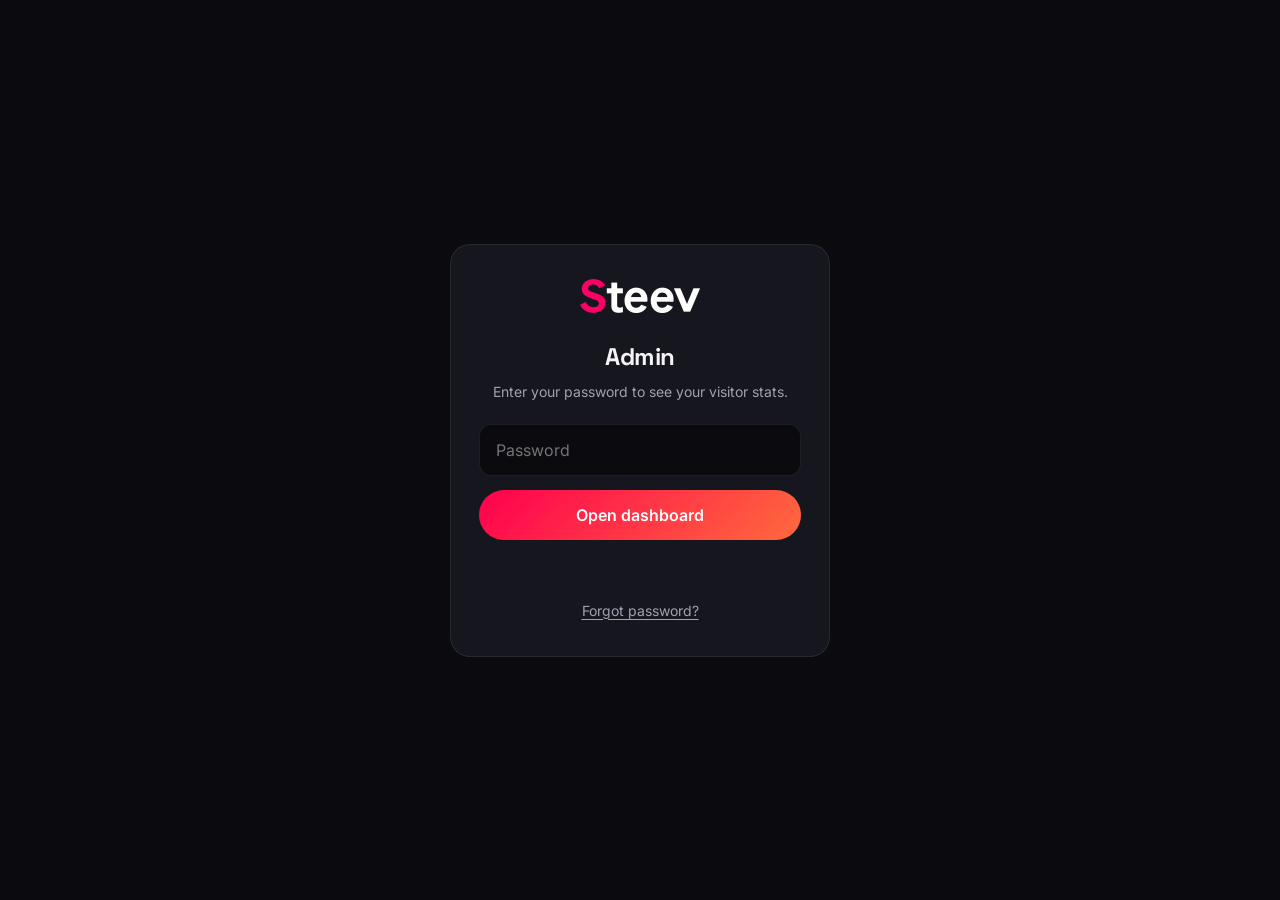
<file: admin/index.html>
<!DOCTYPE html>
<html lang="en">
<head>
  <meta charset="UTF-8">
  <meta name="viewport" content="width=device-width, initial-scale=1.0">
  <title>Steev Admin</title>
  <meta name="robots" content="noindex, nofollow">
  <meta name="theme-color" content="#0a0a0f">
  <link rel="icon" type="image/png" href="/admin/icons/icon-192.png">

  <!-- Installable app (phone home screen) -->
  <link rel="manifest" href="/admin/manifest.webmanifest">
  <link rel="apple-touch-icon" href="/admin/icons/apple-touch-icon.png">
  <meta name="apple-mobile-web-app-capable" content="yes">
  <meta name="mobile-web-app-capable" content="yes">
  <meta name="apple-mobile-web-app-title" content="Steev Admin">
  <meta name="apple-mobile-web-app-status-bar-style" content="black-translucent">
  <meta name="application-name" content="Steev Admin">
  <link rel="preconnect" href="https://fonts.googleapis.com">
  <link rel="preconnect" href="https://fonts.gstatic.com" crossorigin>
  <link href="https://fonts.googleapis.com/css2?family=Inter:wght@400;500;600&family=Space+Grotesk:wght@500;600;700&display=swap" rel="stylesheet">
  <style>
    :root {
      --bg: #0a0a0f;
      --card: #16161f;
      --border: rgba(255, 255, 255, 0.08);
      --text: #f4f4f6;
      --muted: #a1a1b0;
      --accent: #ff004f;
      --gradient: linear-gradient(135deg, #ff004f 0%, #ff6a3d 100%);
    }
    * { margin: 0; padding: 0; box-sizing: border-box; }
    body {
      background: var(--bg);
      color: var(--text);
      font-family: "Inter", system-ui, sans-serif;
      line-height: 1.5;
      min-height: 100vh;
    }
    h1, h2, .big { font-family: "Space Grotesk", "Inter", sans-serif; letter-spacing: -0.02em; }
    button, select, input { font: inherit; color: inherit; }
    .wrap { max-width: 1100px; margin: 0 auto; padding: 28px 20px 60px; }

    /* Login */
    .login {
      min-height: 100vh; display: grid; place-items: center; padding: 20px;
    }
    .login-card {
      width: 100%; max-width: 380px; padding: 34px 28px;
      background: var(--card); border: 1px solid var(--border); border-radius: 20px;
      text-align: center;
    }
    .login-card img { height: 34px; margin: 0 auto 20px; }
    .login-card h1 { font-size: 24px; margin-bottom: 6px; }
    .login-card p { color: var(--muted); font-size: 14px; margin-bottom: 22px; }
    .login-card input {
      width: 100%; padding: 13px 16px; border-radius: 12px;
      border: 1px solid var(--border); background: var(--bg); margin-bottom: 14px;
    }
    .login-card input:focus { outline: none; border-color: var(--accent); }
    .btn {
      width: 100%; padding: 13px; border: none; border-radius: 999px; cursor: pointer;
      background: var(--gradient); color: #fff; font-weight: 600;
    }
    .btn:disabled { opacity: 0.6; cursor: wait; }
    .msg { margin-top: 14px; font-size: 14px; min-height: 20px; color: #ef4444; }
    .install-login { display: block; width: 100%; margin: 4px 0 10px; }
    @media (display-mode: standalone) { .install-btn { display: none !important; } }
    body { padding-top: env(safe-area-inset-top); }
    .link-btn {
      background: none; border: none; color: var(--muted); font-size: 14px; cursor: pointer;
      text-decoration: underline; text-underline-offset: 3px; margin-top: 4px;
    }
    .link-btn:hover { color: var(--text); }
    .forgot {
      text-align: left; margin-top: 18px; padding-top: 18px; border-top: 1px solid var(--border);
    }
    .forgot h2 { font-size: 17px; margin-bottom: 6px; }
    .forgot p { margin-bottom: 10px; }
    .forgot ol { padding-left: 20px; font-size: 14px; color: var(--text); }
    .forgot li { margin-bottom: 8px; }
    .forgot b { color: #fff; }
    .btn-outline {
      display: block; text-align: center; text-decoration: none; margin-top: 14px;
      background: transparent; border: 1px solid var(--border); color: var(--text);
    }
    .btn-outline:hover { border-color: var(--accent); }

    /* Dashboard */
    .top {
      display: flex; align-items: center; justify-content: space-between; gap: 14px;
      flex-wrap: wrap; margin-bottom: 26px;
    }
    .top-left { display: flex; align-items: center; gap: 14px; }
    .top-left img { height: 30px; }
    .top h1 { font-size: 22px; }
    .top-right { display: flex; gap: 10px; align-items: center; }
    .chip {
      padding: 9px 14px; border-radius: 999px; background: var(--card);
      border: 1px solid var(--border); cursor: pointer; font-size: 14px;
    }
    .chip:hover { border-color: var(--accent); }
    select.chip { padding-right: 30px; }
    .stats { display: grid; grid-template-columns: repeat(auto-fit, minmax(200px, 1fr)); gap: 16px; margin-bottom: 16px; }
    .card {
      background: var(--card); border: 1px solid var(--border); border-radius: 16px; padding: 20px 22px;
    }
    .label { color: var(--muted); font-size: 13px; font-weight: 500; }
    .big { font-size: 40px; font-weight: 700; margin-top: 4px; }
    .sub { color: var(--muted); font-size: 13px; }
    .card h2 { font-size: 16px; margin-bottom: 14px; }

    .chart { display: flex; align-items: flex-end; gap: 6px; height: 180px; padding-top: 10px; }
    .bar-col { flex: 1; display: flex; flex-direction: column; align-items: center; gap: 6px; height: 100%; justify-content: flex-end; min-width: 0; }
    .bar {
      width: 100%; max-width: 38px; border-radius: 6px 6px 2px 2px;
      background: var(--gradient); min-height: 3px; position: relative;
    }
    .bar span {
      position: absolute; top: -20px; left: 50%; transform: translateX(-50%);
      font-size: 11px; color: var(--text); white-space: nowrap;
    }
    .bar.zero { background: rgba(255, 255, 255, 0.08); }
    .bar-day { font-size: 11px; color: var(--muted); white-space: nowrap; }

    .grid2 { display: grid; grid-template-columns: repeat(auto-fit, minmax(300px, 1fr)); gap: 16px; margin-top: 16px; }
    .list li {
      list-style: none; position: relative; display: flex; justify-content: space-between; gap: 10px;
      padding: 9px 12px; margin-bottom: 6px; border-radius: 8px; overflow: hidden; font-size: 14px;
    }
    .list li .fill {
      position: absolute; inset: 0 auto 0 0; background: rgba(255, 0, 79, 0.14); border-radius: 8px; z-index: 0;
    }
    .list li > span { position: relative; z-index: 1; overflow: hidden; text-overflow: ellipsis; white-space: nowrap; }
    .list li > b { position: relative; z-index: 1; font-weight: 600; }
    .flag { display: inline-block; vertical-align: -2px; margin-right: 8px; border-radius: 2px; }
    .empty { color: var(--muted); font-size: 14px; padding: 8px 2px; }
    .notice {
      background: rgba(239, 68, 68, 0.1); border: 1px solid rgba(239, 68, 68, 0.35);
      color: #fca5a5; padding: 14px 16px; border-radius: 12px; margin-bottom: 16px; font-size: 14px;
    }
    .foot { margin-top: 22px; color: var(--muted); font-size: 12px; text-align: center; }
    .hidden { display: none !important; }
    @media (max-width: 600px) {
      .big { font-size: 32px; }
      .bar-day { font-size: 10px; }
      .chart { gap: 3px; }
    }
  </style>
</head>
<body>

  <!-- ===== Login ===== -->
  <section class="login" id="login">
    <form class="login-card" id="login-form">
      <img src="/Images/logo-steev.png" alt="Steev">
      <h1>Admin</h1>
      <p>Enter your password to see your visitor stats.</p>
      <input type="password" id="password" placeholder="Password" autocomplete="current-password" required>
      <button class="btn" id="login-btn" type="submit">Open dashboard</button>
      <p class="msg" id="login-msg" role="alert"></p>
      <button type="button" class="chip install-btn install-login hidden">⬇ Install Steev Admin app</button>
      <button type="button" class="link-btn" id="forgot-btn" aria-expanded="false" aria-controls="forgot">Forgot password?</button>

      <div class="forgot hidden" id="forgot">
        <h2>Reset your password</h2>
        <p>Your admin password is saved in your Vercel settings. Set a new one there:</p>
        <ol>
          <li>Log in to <b>vercel.com</b>. If you can't, use Vercel's own "Forgot password" or sign in with GitHub.</li>
          <li>Open your <b>waithaka_steev</b> project, then <b>Settings → Environment Variables</b>.</li>
          <li>Find <b>ADMIN_PASSWORD</b>, click <b>⋯ → Edit</b>, type a new password and click <b>Save</b>.</li>
          <li>Go to <b>Deployments</b>. On the top one, click <b>⋯ → Redeploy</b>, then confirm.</li>
          <li>Wait about a minute, then come back here and log in with the new password.</li>
        </ol>
        <a class="btn btn-outline" href="https://vercel.com/dashboard" target="_blank" rel="noopener">Open Vercel</a>
      </div>
    </form>
  </section>

  <!-- ===== Dashboard ===== -->
  <main class="wrap hidden" id="dash">
    <div class="top">
      <div class="top-left">
        <img src="/Images/logo-steev.png" alt="Steev">
        <h1>Visitor stats</h1>
      </div>
      <div class="top-right">
        <select class="chip" id="range" aria-label="Time period">
          <option value="1">Today</option>
          <option value="7" selected>Last 7 days</option>
          <option value="14">Last 14 days</option>
          <option value="30">Last 30 days</option>
        </select>
        <button class="chip install-btn hidden" type="button">⬇ Install app</button>
        <button class="chip" id="refresh" type="button">↻ Refresh</button>
        <button class="chip" id="logout" type="button">Log out</button>
      </div>
    </div>

    <div class="notice hidden" id="notice"></div>

    <div class="stats">
      <div class="card">
        <div class="label">Visitors</div>
        <div class="big" id="visitors">–</div>
        <div class="sub">different people</div>
      </div>
      <div class="card">
        <div class="label">Page views</div>
        <div class="big" id="pageviews">–</div>
        <div class="sub">times your site was opened</div>
      </div>
      <div class="card">
        <div class="label">Busiest day</div>
        <div class="big" id="best-day">–</div>
        <div class="sub" id="best-day-sub">&nbsp;</div>
      </div>
    </div>

    <div class="card">
      <h2>Visitors per day</h2>
      <div class="chart" id="chart"></div>
    </div>

    <div class="grid2">
      <div class="card">
        <h2>Where visitors came from</h2>
        <ul class="list" id="referrers"></ul>
      </div>
      <div class="card">
        <h2>Countries</h2>
        <ul class="list" id="countries"></ul>
      </div>
      <div class="card">
        <h2>Devices</h2>
        <ul class="list" id="devices"></ul>
      </div>
      <div class="card">
        <h2>Pages</h2>
        <ul class="list" id="pages"></ul>
      </div>
    </div>

    <p class="foot" id="foot">Data from Vercel Web Analytics. The free plan keeps the last 30 days.</p>
  </main>

  <script>
    // The app lives at /admin/ (with the slash) so it can be installed
    if (location.pathname === '/admin') location.replace('/admin/' + location.search + location.hash);

    const loginBox = document.getElementById('login');
    const dash = document.getElementById('dash');
    const loginForm = document.getElementById('login-form');
    const loginBtn = document.getElementById('login-btn');
    const loginMsg = document.getElementById('login-msg');
    const notice = document.getElementById('notice');
    const rangeSelect = document.getElementById('range');

    let password = '';
    try { password = sessionStorage.getItem('adminPass') || ''; } catch (e) {}

    const countryNames = (() => {
      try { return new Intl.DisplayNames(['en'], { type: 'region' }); } catch (e) { return null; }
    })();

    function countryName(code) {
      if (!code) return 'Others';
      try { return (countryNames && countryNames.of(code)) || code; } catch (e) { return code; }
    }

    // Small flag picture (works on Windows, which can't show flag emojis)
    function countryIcon(code) {
      if (!code || !/^[A-Za-z]{2}$/.test(code)) return null;
      const img = document.createElement('img');
      img.src = 'https://flagcdn.com/20x15/' + code.toLowerCase() + '.png';
      img.width = 20; img.height = 15; img.alt = '';
      img.className = 'flag';
      img.onerror = () => img.remove();
      return img;
    }

    function referrerLabel(host) {
      if (host === '' || host === null || host === undefined) return 'Direct (typed or shared link)';
      return host;
    }

    function deviceLabel(d) {
      const names = { desktop: '💻 Computer', mobile: '📱 Phone', tablet: '📟 Tablet' };
      return names[String(d).toLowerCase()] || (d || 'Others');
    }

    function renderList(id, rows, labelFn, iconFn) {
      const el = document.getElementById(id);
      el.innerHTML = '';
      if (!rows || !rows.length) {
        el.innerHTML = '<li class="empty">No visitors yet</li>';
        return;
      }
      const max = Math.max(...rows.map((r) => r.visitors), 1);
      rows.forEach((r) => {
        const li = document.createElement('li');
        const fill = document.createElement('div');
        fill.className = 'fill';
        fill.style.width = Math.max(4, (r.visitors / max) * 100) + '%';
        const name = document.createElement('span');
        const icon = iconFn ? iconFn(r.label) : null;
        if (icon) name.appendChild(icon);
        name.appendChild(document.createTextNode(labelFn(r.label)));
        const count = document.createElement('b');
        count.textContent = r.visitors;
        li.append(fill, name, count);
        el.appendChild(li);
      });
    }

    function renderChart(data) {
      const chart = document.getElementById('chart');
      chart.innerHTML = '';

      // Make one slot for every day, including days with no visitors
      const byDay = {};
      data.daily.forEach((d) => { byDay[d.date.slice(0, 10)] = d.visitors; });
      const days = [];
      const start = new Date(data.since + 'T00:00:00Z');
      for (let i = 0; i < data.days; i++) {
        const d = new Date(start.getTime() + i * 86400000);
        const key = d.toISOString().slice(0, 10);
        days.push({ key, date: d, visitors: byDay[key] || 0 });
      }

      const max = Math.max(...days.map((d) => d.visitors), 1);
      const showEvery = days.length > 14 ? 3 : 1;

      days.forEach((d, i) => {
        const col = document.createElement('div');
        col.className = 'bar-col';
        const bar = document.createElement('div');
        bar.className = 'bar' + (d.visitors === 0 ? ' zero' : '');
        bar.style.height = Math.max(2, (d.visitors / max) * 85) + '%';
        bar.title = d.date.toDateString() + ': ' + d.visitors + ' visitors';
        if (d.visitors > 0 && days.length <= 14) {
          const num = document.createElement('span');
          num.textContent = d.visitors;
          bar.appendChild(num);
        }
        const label = document.createElement('div');
        label.className = 'bar-day';
        label.textContent = i % showEvery === 0
          ? d.date.toLocaleDateString('en-GB', { day: 'numeric', month: 'short', timeZone: 'UTC' })
          : '';
        col.append(bar, label);
        chart.appendChild(col);
      });

      const best = days.reduce((a, b) => (b.visitors > a.visitors ? b : a), days[0]);
      document.getElementById('best-day').textContent = best && best.visitors ? best.visitors : '0';
      document.getElementById('best-day-sub').textContent = best && best.visitors
        ? 'visitors on ' + best.date.toLocaleDateString('en-GB', { weekday: 'short', day: 'numeric', month: 'short', timeZone: 'UTC' })
        : 'no visitors yet';
    }

    function showNotice(text) {
      notice.textContent = text;
      notice.classList.toggle('hidden', !text);
    }

    async function load() {
      showNotice('');
      document.getElementById('refresh').textContent = 'Loading...';
      try {
        const res = await fetch('/api/stats?days=' + rangeSelect.value, {
          headers: { 'x-admin-password': password },
          cache: 'no-store',
        });
        const data = await res.json().catch(() => ({}));

        if (res.status === 401) {
          logout('Wrong password. Please try again.');
          return false;
        }
        if (!res.ok) {
          loginBox.classList.add('hidden');
          dash.classList.remove('hidden');
          showNotice((data.message || 'Something went wrong.') + (data.status ? ' (Vercel code ' + data.status + ')' : ''));
          return true;
        }

        loginBox.classList.add('hidden');
        dash.classList.remove('hidden');
        document.getElementById('visitors').textContent = data.visitors;
        document.getElementById('pageviews').textContent = data.pageviews;
        renderChart(data);
        renderList('referrers', data.referrers, referrerLabel);
        renderList('countries', data.countries, countryName, countryIcon);
        renderList('devices', data.devices, deviceLabel);
        renderList('pages', data.pages, (p) => (p === '/' ? 'Home page' : p || 'Others'));
        document.getElementById('foot').textContent =
          'Updated ' + new Date().toLocaleTimeString('en-GB', { hour: '2-digit', minute: '2-digit' }) +
          ' · Data from Vercel Web Analytics (free plan keeps the last 30 days)';
        return true;
      } catch (err) {
        showNotice('Could not reach the server. Check your internet connection and try again.');
        return true;
      } finally {
        document.getElementById('refresh').textContent = '↻ Refresh';
      }
    }

    function logout(message) {
      password = '';
      try { sessionStorage.removeItem('adminPass'); } catch (e) {}
      dash.classList.add('hidden');
      loginBox.classList.remove('hidden');
      loginMsg.textContent = message || '';
      document.getElementById('password').value = '';
    }

    loginForm.addEventListener('submit', async (e) => {
      e.preventDefault();
      password = document.getElementById('password').value;
      loginBtn.disabled = true;
      loginBtn.textContent = 'Checking...';
      loginMsg.textContent = '';
      const ok = await load();
      if (ok) { try { sessionStorage.setItem('adminPass', password); } catch (e2) {} }
      loginBtn.disabled = false;
      loginBtn.textContent = 'Open dashboard';
    });

    document.getElementById('forgot-btn').addEventListener('click', (e) => {
      const box = document.getElementById('forgot');
      const open = box.classList.toggle('hidden') === false;
      e.currentTarget.setAttribute('aria-expanded', open);
      e.currentTarget.textContent = open ? 'Hide reset steps' : 'Forgot password?';
    });

    // ----- Install as an app -----
    let installPrompt = null;
    const installButtons = document.querySelectorAll('.install-btn');
    window.addEventListener('beforeinstallprompt', (e) => {
      e.preventDefault();
      installPrompt = e;
      installButtons.forEach((b) => b.classList.remove('hidden'));
    });
    installButtons.forEach((b) => b.addEventListener('click', async () => {
      if (!installPrompt) return;
      installPrompt.prompt();
      await installPrompt.userChoice;
      installPrompt = null;
      installButtons.forEach((x) => x.classList.add('hidden'));
    }));
    window.addEventListener('appinstalled', () => installButtons.forEach((x) => x.classList.add('hidden')));
    if ('serviceWorker' in navigator) {
      window.addEventListener('load', () => navigator.serviceWorker.register('/admin/sw.js', { scope: '/admin/' }).catch(() => {}));
    }

    rangeSelect.addEventListener('change', load);
    document.getElementById('refresh').addEventListener('click', load);
    document.getElementById('logout').addEventListener('click', () => logout(''));

    // Stay logged in while this browser tab is open
    if (password) load();
  </script>
</body>
</html>
</file>
